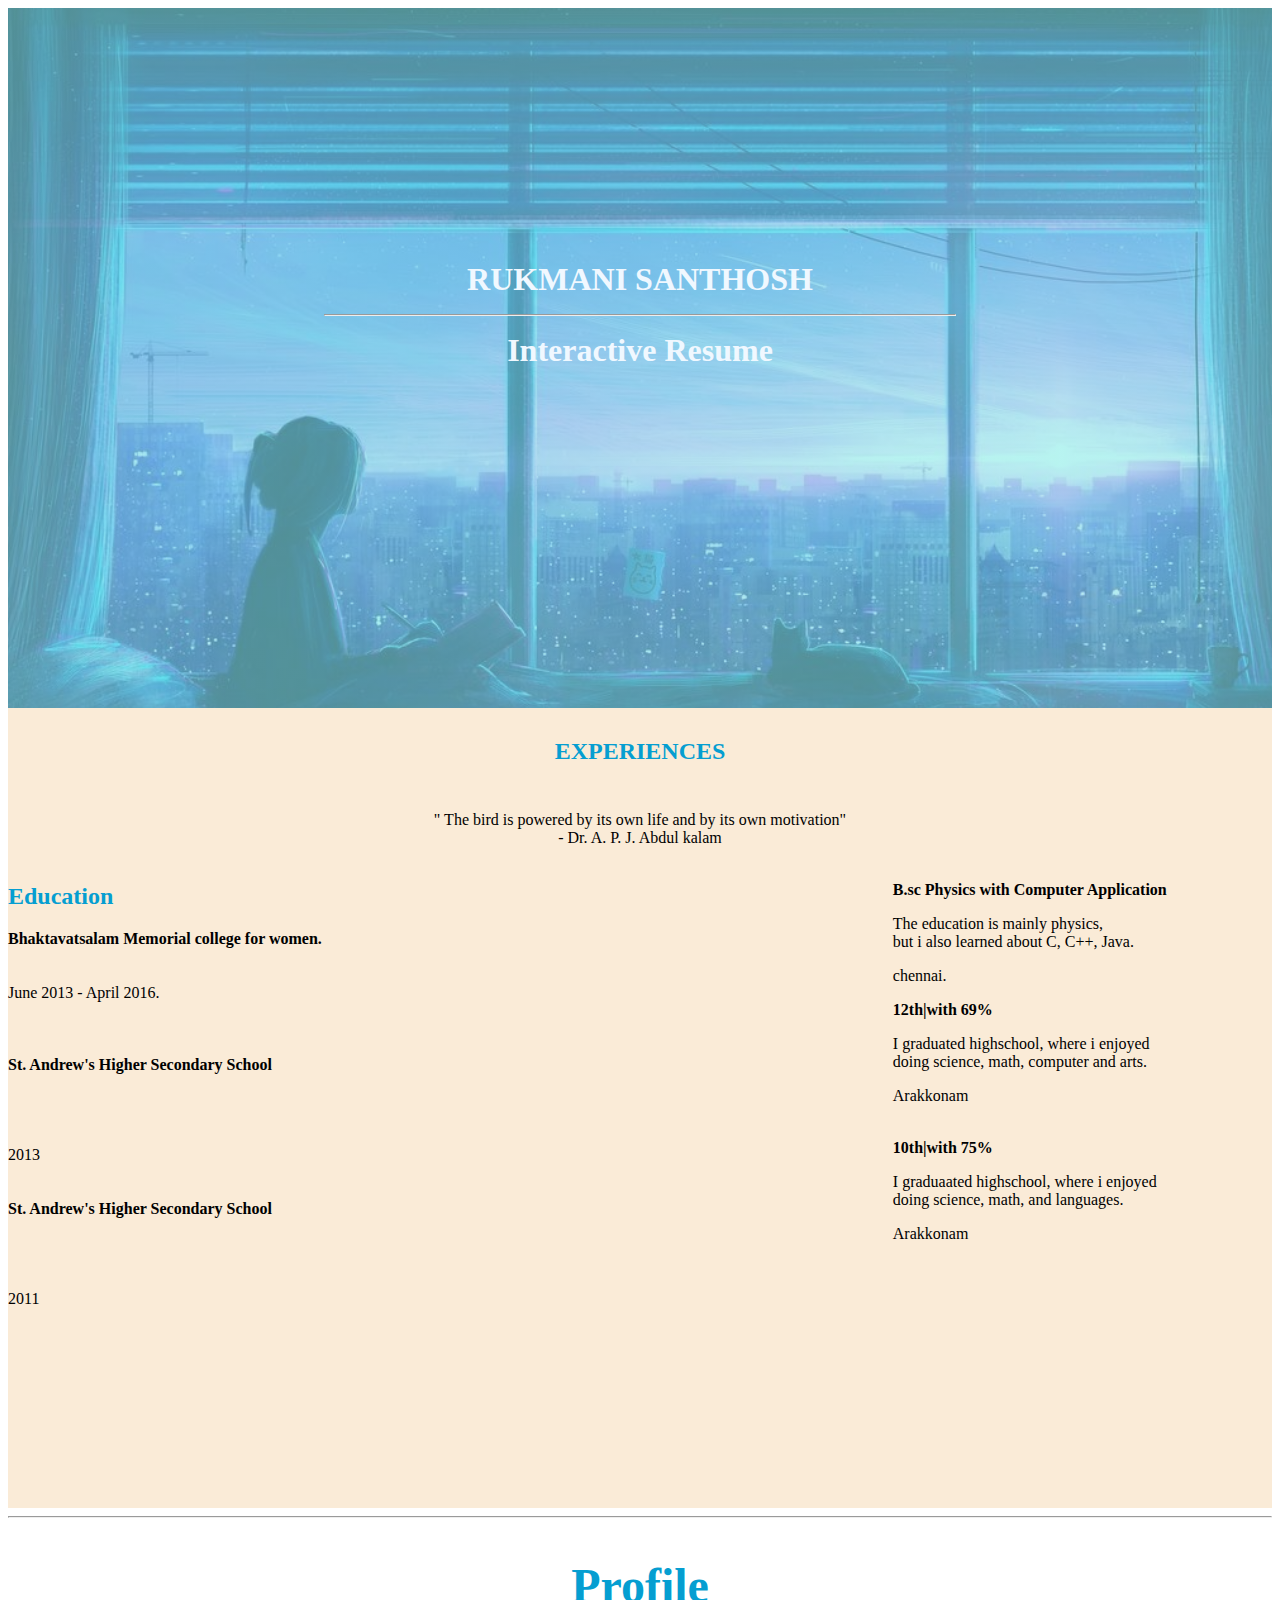
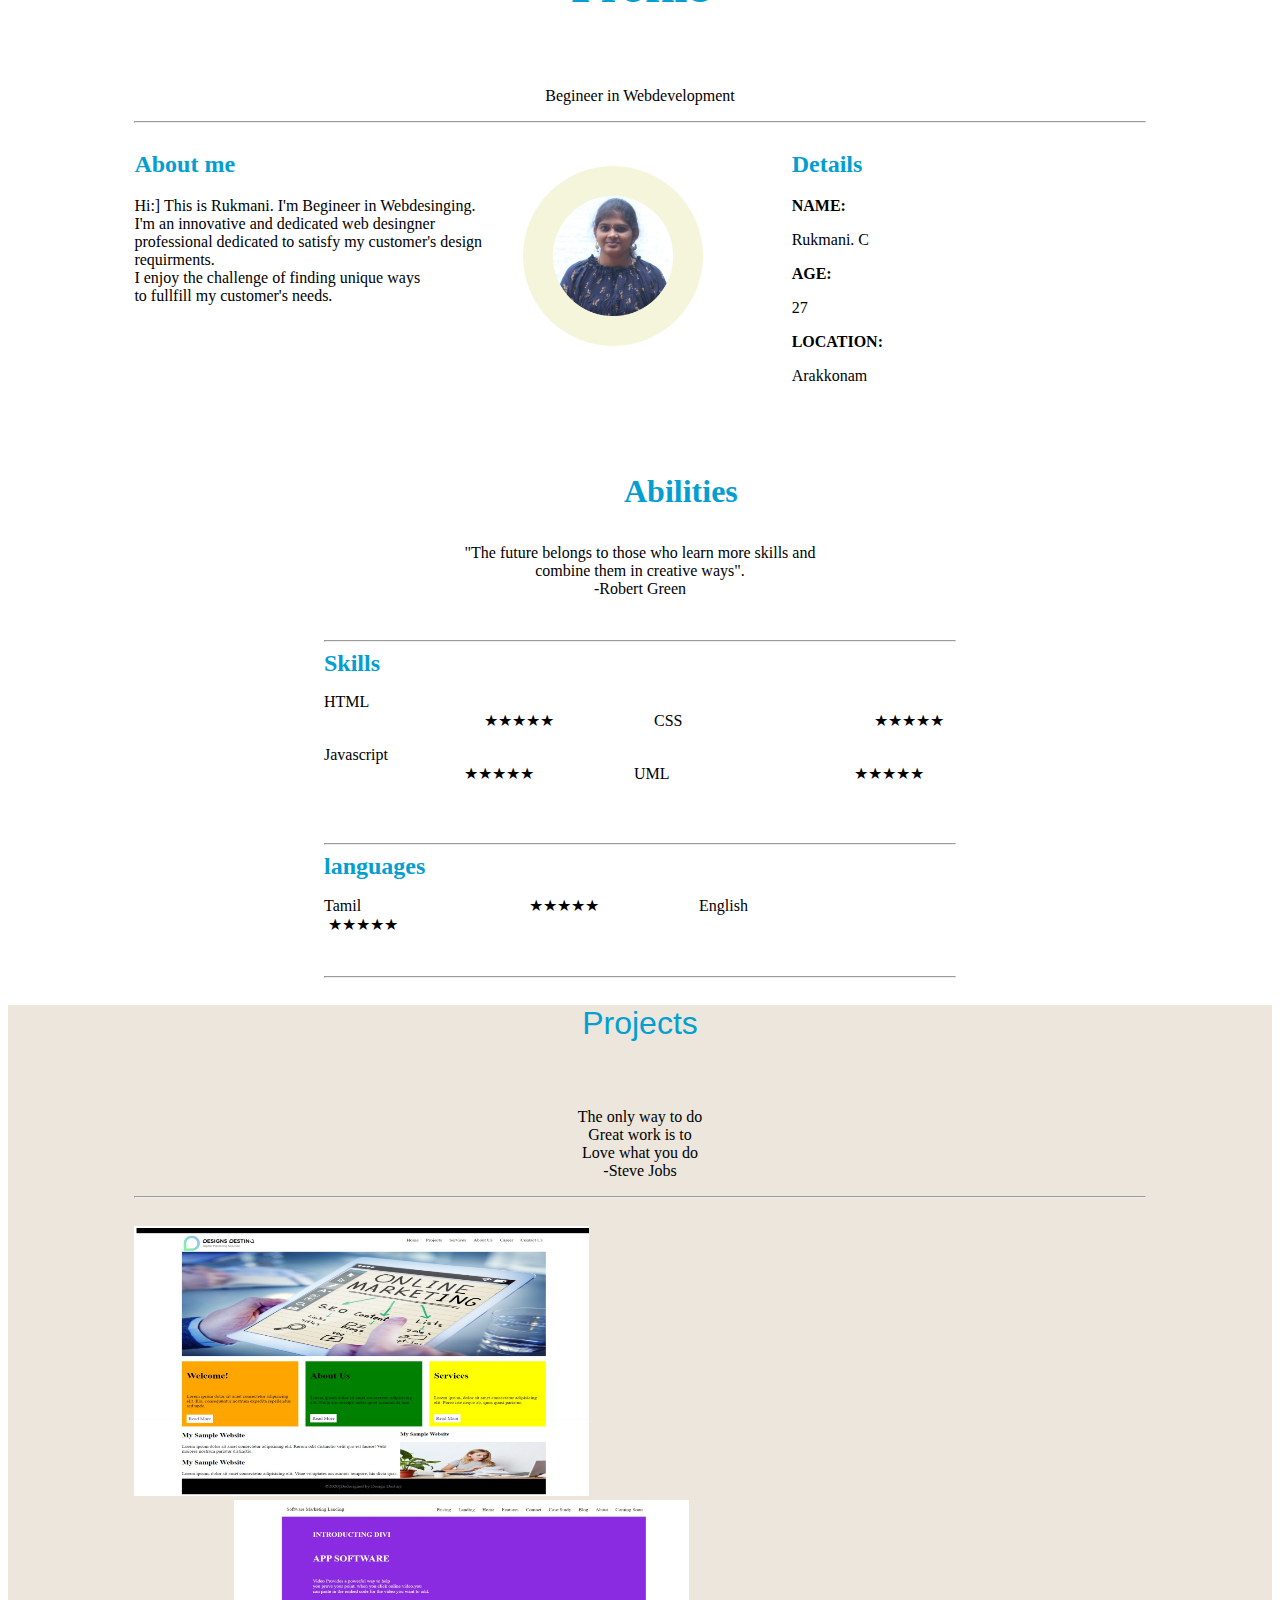
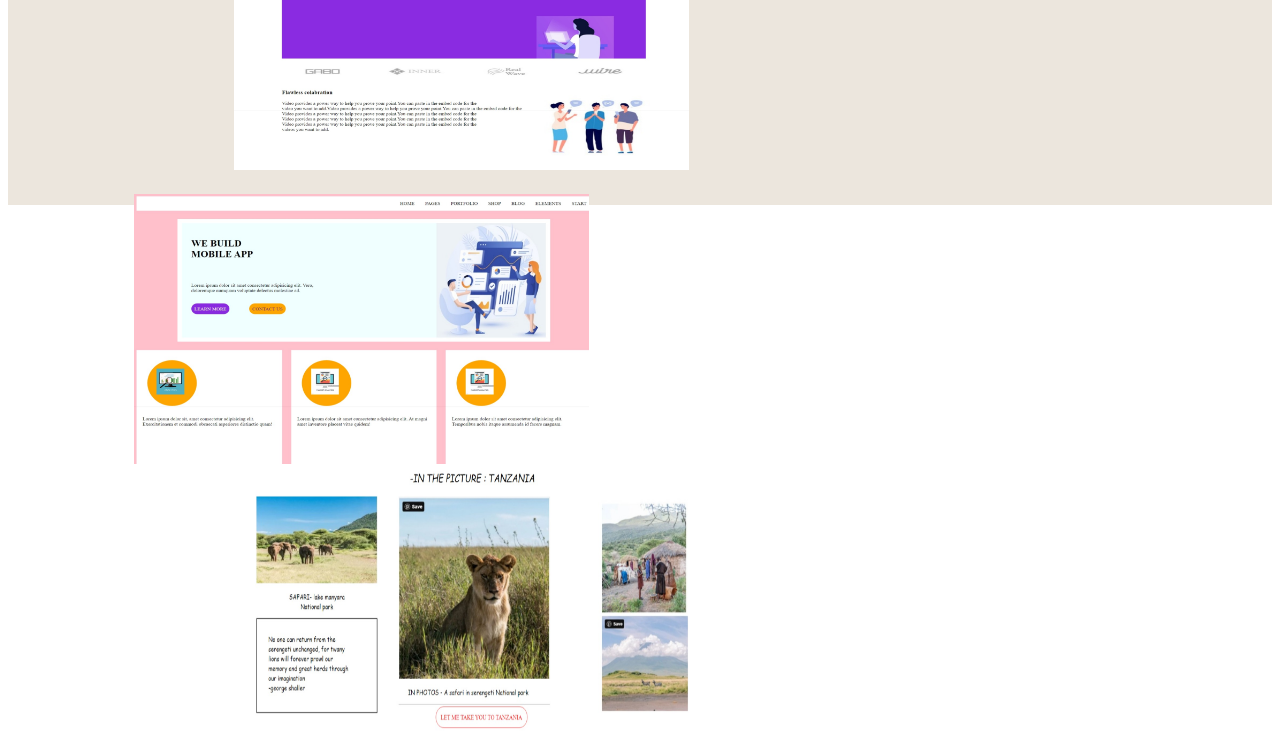
<file: index.html>
<!DOCTYPE html>
<html lang="en">
<head>
    <meta charset="UTF-8">
    <meta name="viewport" content="width=device-width, initial-scale=1.0">
    <title>Document</title>
    <link rel="stylesheet" href="./css/style.css">
</head>
<body>

    <div id="banner">
        
        <h1>RUKMANI SANTHOSH<hr>Interactive Resume</h1>

    </div>

   

<div id="container">

     <div id="experiences">
         <h2>EXPERIENCES</h2>
     </div>

     <div id="quotes">
        <p>" The bird is powered by its own life and by its own motivation"<br> - Dr. A. P. J. Abdul kalam </p>
     </div>
     
  <div id="">

     <div id="box">
            <h2 id="education">Education</h2>
            <B>Bhaktavatsalam Memorial college for women.</B>
            <br><br><br>
            June 2013 - April 2016.
            <br><br><br><br>
            <b>St. Andrew's Higher Secondary School </b>
            <br><br><br><br><br>
            2013
            <br><br><br>
            <b>St. Andrew's Higher Secondary School</b>
             <br><br><br><br><br>
             2011
            
     </div>
    
     <div id="box1">
            <br>
            <B>B.sc Physics with Computer Application </B>
            <p>The education is mainly physics,<br>but i also learned about C, C++, Java.</p>
            <p>chennai.</p>
            <b>12th|with 69%</b>
            <p>I graduated highschool, where i enjoyed <br>doing science, math, computer and arts. </p>
            <p>Arakkonam</p>
            <br>
            <b>10th|with 75%</b>
            <p>I graduaated highschool, where i enjoyed <br>doing science, math, and languages.</p>
            <p>Arakkonam</p>
     </div>

    </div>
   
</div>
<hr>

<div id="container-1">
    <h2 id="profile">Profile</h2>
    <br>
    <p id="web">Begineer in Webdevelopment</p>
    <hr>

    <div id="box-1">
    <h2 class="abtdetails">About me</h2>
    <p>Hi:] This is Rukmani. I'm Begineer in Webdesinging. <br> I'm an innovative and dedicated web desingner <br>professional dedicated to satisfy my customer's
    design requirments. <br> I enjoy the challenge of finding unique ways <br>to fullfill my customer's needs.</p>  
</div>

<div id="box-2">
    <div id="innercircle">
    <img src="./images/profile.png" alt="" id="myphoto" height="100%" width="100%">   
    </div>
    
</div>
     
<div id="box-3">
    <h2 id="details">Details</h2>
    <b>NAME:</b>
    <p>Rukmani. C</p>
    <b>AGE:</b>
    <p>27</p>
    <b>LOCATION:</b>
    <p>Arakkonam</p>
</div>

</div>

<div id="container-2">

    <b id="abilities">Abilities</b>
    <br><br>
    <p id="lines">"The future belongs to those who learn more skills and<br> combine them in creative ways". <br> -Robert Green</p>
    <br>
    <hr>
    
    <div>
        <b id="skills">Skills</b>
        <p>HTML &nbsp;&nbsp;&nbsp;&nbsp;&nbsp;&nbsp;&nbsp;&nbsp;&nbsp;&nbsp;&nbsp;&nbsp;&nbsp;&nbsp;&nbsp;&nbsp;&nbsp;&nbsp;&nbsp;&nbsp;&nbsp;&nbsp;&nbsp;&nbsp;&nbsp;&nbsp;&nbsp;&nbsp;&nbsp;&nbsp;&nbsp;&nbsp;&nbsp;&nbsp;&nbsp;&nbsp;&nbsp;&nbsp;&nbsp;&nbsp;&starf;&starf;&starf;&starf;&starf;&nbsp;&nbsp;&nbsp;&nbsp;&nbsp;&nbsp;&nbsp;&nbsp;&nbsp;&nbsp;&nbsp;&nbsp;&nbsp;&nbsp;&nbsp;&nbsp;&nbsp;&nbsp;&nbsp;&nbsp;&nbsp;&nbsp;&nbsp;&nbsp;&nbsp;CSS&nbsp;&nbsp;&nbsp;&nbsp;&nbsp;&nbsp;&nbsp;&nbsp;&nbsp;&nbsp;&nbsp;&nbsp;&nbsp;&nbsp;&nbsp;&nbsp;&nbsp;&nbsp;&nbsp;&nbsp;&nbsp;&nbsp;&nbsp;&nbsp;&nbsp;&nbsp;&nbsp;&nbsp;&nbsp;&nbsp;&nbsp;&nbsp;&nbsp;&nbsp;&nbsp;&nbsp;&nbsp;&nbsp;&nbsp;&nbsp;&nbsp;&nbsp;&nbsp;&nbsp;&nbsp;&nbsp;&nbsp;&nbsp;&starf;&starf;&starf;&starf;&starf;</p>
        <p>Javascript &nbsp;&nbsp;&nbsp;&nbsp;&nbsp;&nbsp;&nbsp;&nbsp;&nbsp;&nbsp;&nbsp;&nbsp;&nbsp;&nbsp;&nbsp;&nbsp;&nbsp;&nbsp;&nbsp;&nbsp;&nbsp;&nbsp;&nbsp;&nbsp;&nbsp;&nbsp;&nbsp;&nbsp;&nbsp;&nbsp;&nbsp;&nbsp;&nbsp;&nbsp;&nbsp;&starf;&starf;&starf;&starf;&starf;&nbsp;&nbsp;&nbsp;&nbsp;&nbsp;&nbsp;&nbsp;&nbsp;&nbsp;&nbsp;&nbsp;&nbsp;&nbsp;&nbsp;&nbsp;&nbsp;&nbsp;&nbsp;&nbsp;&nbsp;&nbsp;&nbsp;&nbsp;&nbsp;&nbsp;UML&nbsp;&nbsp;&nbsp;&nbsp;&nbsp;&nbsp;&nbsp;&nbsp;&nbsp;&nbsp;&nbsp;&nbsp;&nbsp;&nbsp;&nbsp;&nbsp;&nbsp;&nbsp;&nbsp;&nbsp;&nbsp;&nbsp;&nbsp;&nbsp;&nbsp;&nbsp;&nbsp;&nbsp;&nbsp;&nbsp;&nbsp;&nbsp;&nbsp;&nbsp;&nbsp;&nbsp;&nbsp;&nbsp;&nbsp;&nbsp;&nbsp;&nbsp;&nbsp;&nbsp;&nbsp;&nbsp;&starf;&starf;&starf;&starf;&starf;</p>
        <br><br>
        <hr>
    </div>

    <div>
         <b id="languages">languages</b>
         <p>Tamil &nbsp; &nbsp; &nbsp; &nbsp; &nbsp; &nbsp; &nbsp; &nbsp; &nbsp; &nbsp; &nbsp; &nbsp; &nbsp; &nbsp; &nbsp; &nbsp; &nbsp; &nbsp; &nbsp; &nbsp; &nbsp;&starf;&starf;&starf;&starf;&starf; &nbsp; &nbsp; &nbsp; &nbsp; &nbsp; &nbsp; &nbsp; &nbsp; &nbsp; &nbsp;&nbsp;&nbsp;&nbsp;&nbsp;&nbsp;English &nbsp; &nbsp; &nbsp; &nbsp; &nbsp; &nbsp; &nbsp; &nbsp; &nbsp; &nbsp; &nbsp; &nbsp; &nbsp; &nbsp; &nbsp; &nbsp; &nbsp; &nbsp; &nbsp; &nbsp; &nbsp; &nbsp;&starf;&starf;&starf;&starf;&starf;</p>
         <br>
         <hr>
    </div>

</div>
<div id="container-3">
    <p id="projects">Projects</p>
    <br>
    <p id="quotes">The only way to do <br> Great work is to <br> Love what you do <br> -Steve Jobs</p>

    <div id="images">
        <hr>
        <a href="./projects/project_1/project1.html"><img src="./images/project-1.jpeg" alt="" height="45%" width="45%" class="margin"></a>
        <a href="./projects/project2/project2.html"><img src="./images/project-2.jpeg" alt="" height="45%" width="45%" class="project-2"></a>
        <a href="./projects/project3/"><img src="./images/project-3.jpeg" alt="" height="45%" width="45%" class="margin"></a>
        <a href="./projects/project4/"><img src="./images/project-4.jpeg" alt="" height="45%" width="45%" class="project-2" class="margin"></a>
    </div>
    

</div>


</body>
</html>
</file>
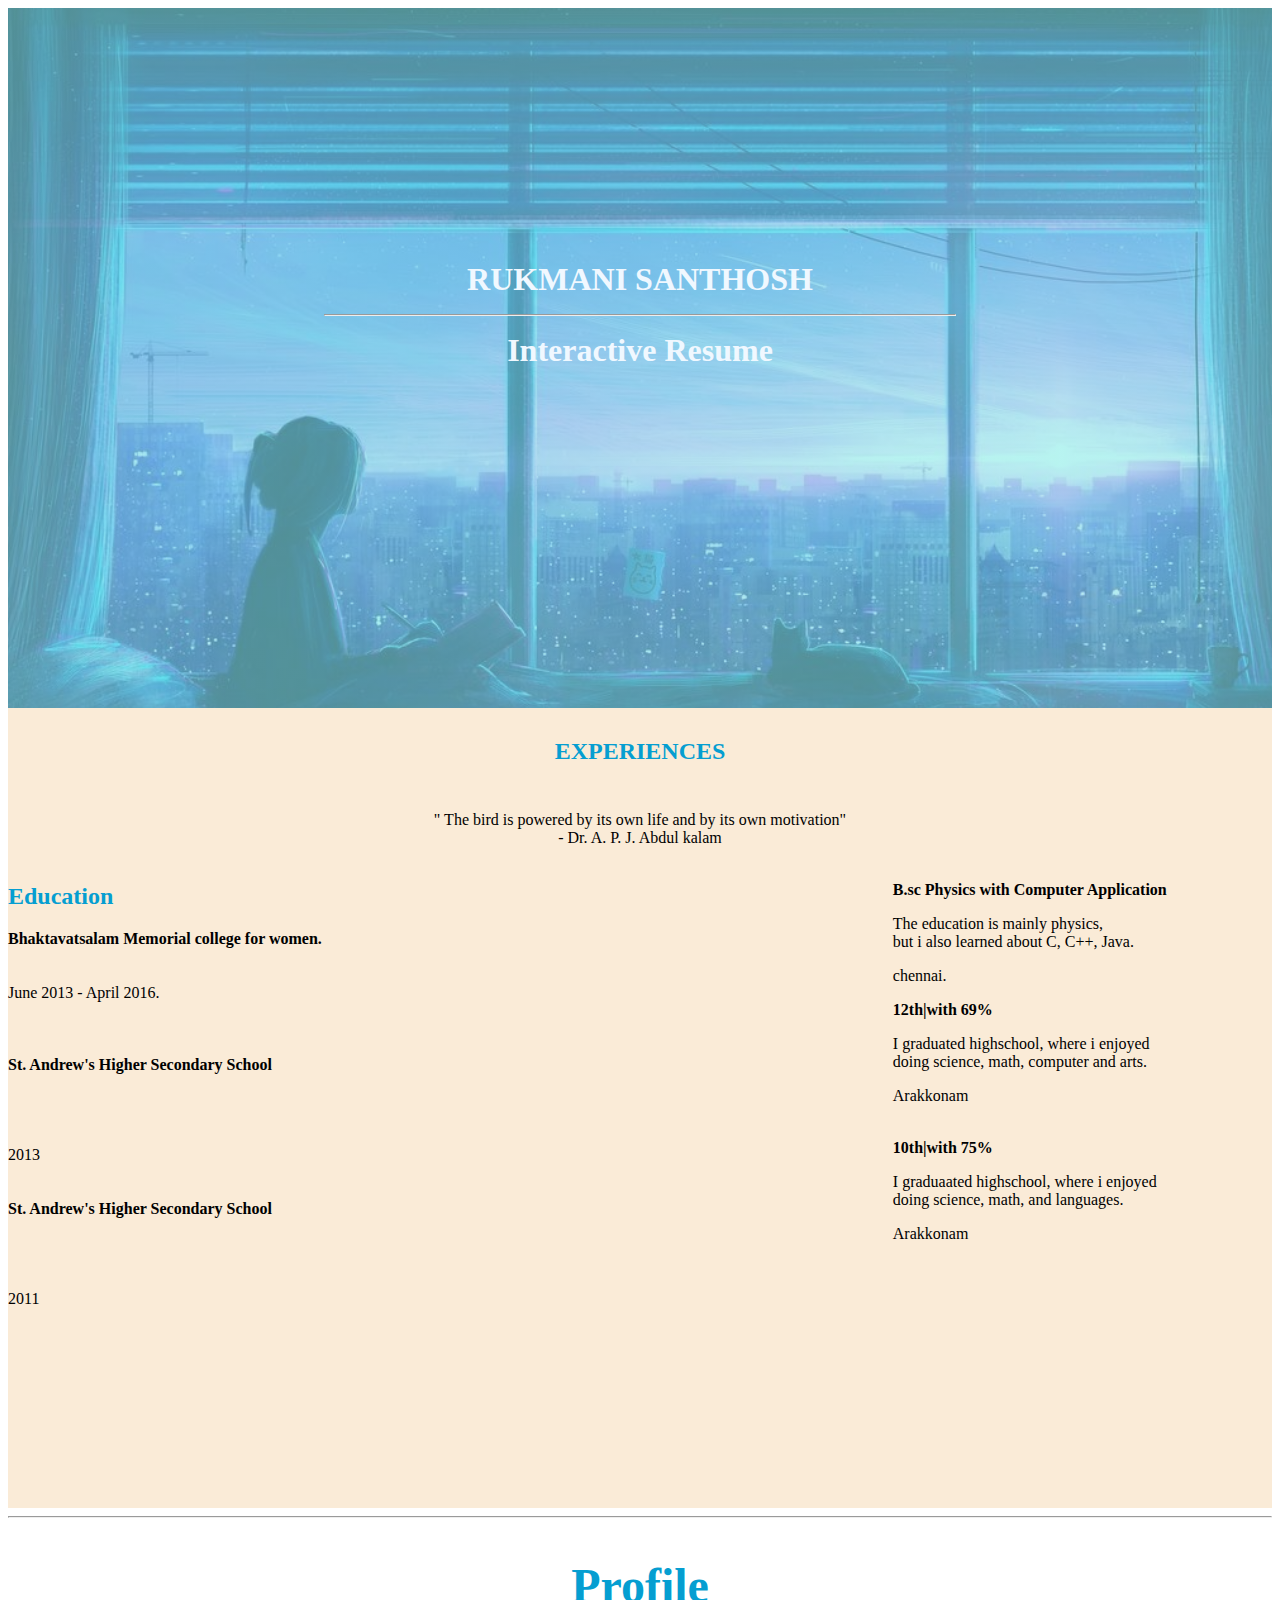
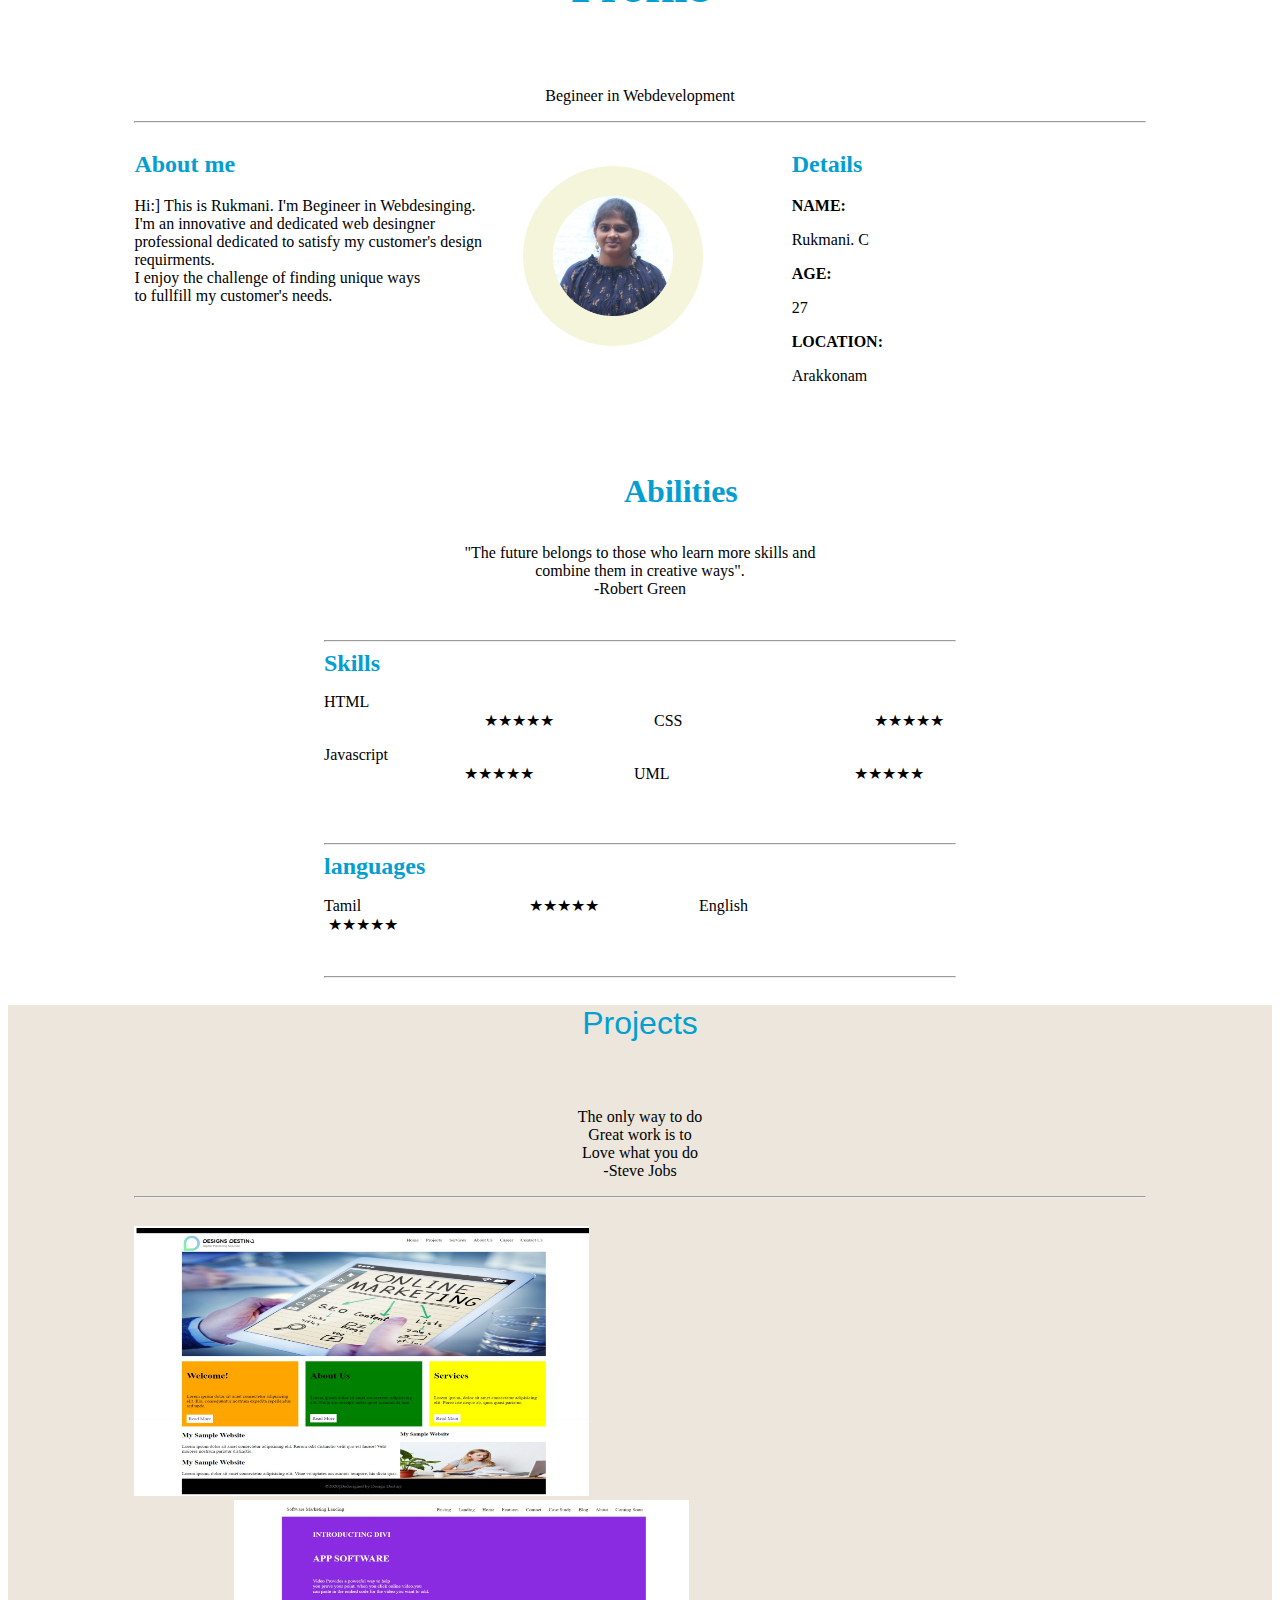
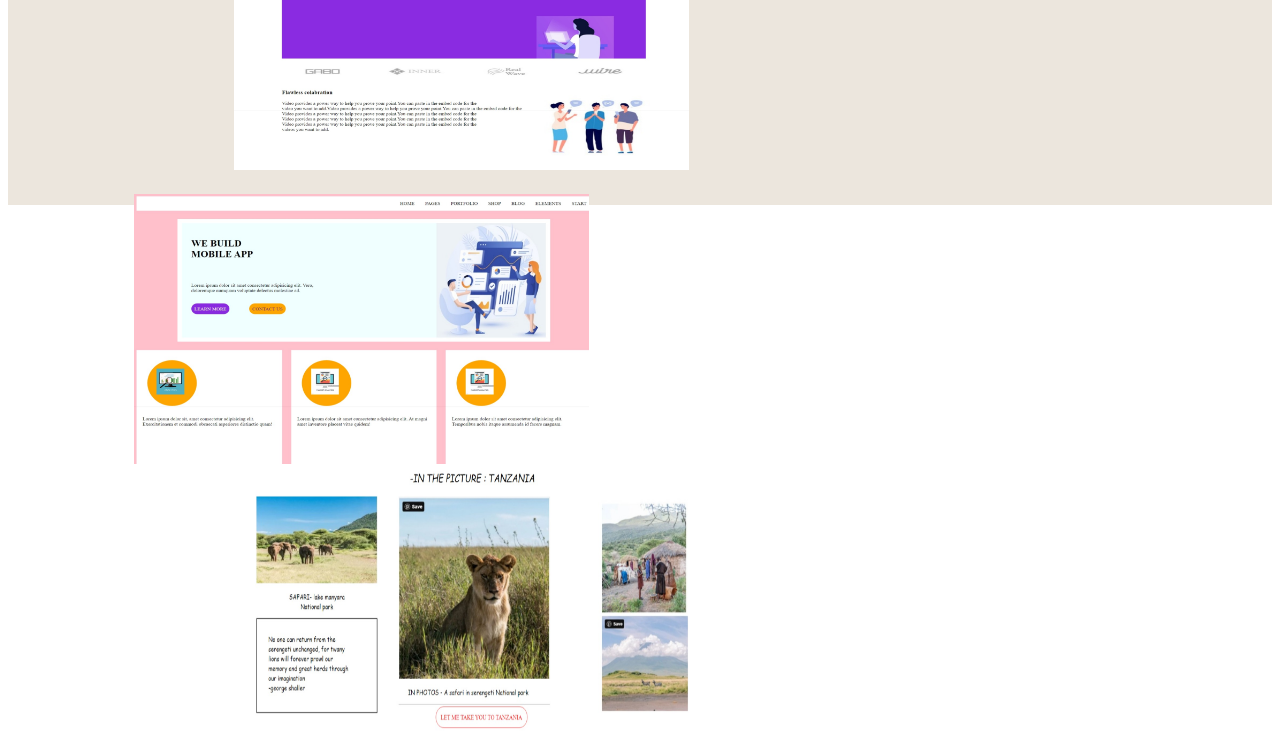
<file: project5.html>
<!DOCTYPE html>
<html lang="en">
<head>
    <meta charset="UTF-8">
    <meta name="viewport" content="width=device-width, initial-scale=1.0">
    <title>Document</title>
    <link rel="stylesheet" href="./css/style.css">
</head>
<body>

    <div id="banner">
        
        <h1>RUKMANI SANTHOSH<hr>Interactive Resume</h1>

    </div>

   

<div id="container">

     <div id="experiences">
         <h2>EXPERIENCES</h2>
     </div>

     <div id="quotes">
        <p>" The bird is powered by its own life and by its own motivation"<br> - Dr. A. P. J. Abdul kalam </p>
     </div>
     
  <div id="">

     <div id="box">
            <h2 id="education">Education</h2>
            <B>Bhaktavatsalam Memorial college for women.</B>
            <br><br><br>
            June 2013 - April 2016.
            <br><br><br><br>
            <b>St. Andrew's Higher Secondary School </b>
            <br><br><br><br><br>
            2013
            <br><br><br>
            <b>St. Andrew's Higher Secondary School</b>
             <br><br><br><br><br>
             2011
            
     </div>
    
     <div id="box1">
            <br>
            <B>B.sc Physics with Computer Application </B>
            <p>The education is mainly physics,<br>but i also learned about C, C++, Java.</p>
            <p>chennai.</p>
            <b>12th|with 69%</b>
            <p>I graduated highschool, where i enjoyed <br>doing science, math, computer and arts. </p>
            <p>Arakkonam</p>
            <br>
            <b>10th|with 75%</b>
            <p>I graduaated highschool, where i enjoyed <br>doing science, math, and languages.</p>
            <p>Arakkonam</p>
     </div>

    </div>
   
</div>
<hr>

<div id="container-1">
    <h2 id="profile">Profile</h2>
    <br>
    <p id="web">Begineer in Webdevelopment</p>
    <hr>

    <div id="box-1">
    <h2 class="abtdetails">About me</h2>
    <p>Hi:] This is Rukmani. I'm Begineer in Webdesinging. <br> I'm an innovative and dedicated web desingner <br>professional dedicated to satisfy my customer's
    design requirments. <br> I enjoy the challenge of finding unique ways <br>to fullfill my customer's needs.</p>  
</div>

<div id="box-2">
    <div id="innercircle">
    <img src="./images/profile.png" alt="" id="myphoto" height="100%" width="100%">   
    </div>
    
</div>
     
<div id="box-3">
    <h2 id="details">Details</h2>
    <b>NAME:</b>
    <p>Rukmani. C</p>
    <b>AGE:</b>
    <p>27</p>
    <b>LOCATION:</b>
    <p>Arakkonam</p>
</div>

</div>

<div id="container-2">

    <b id="abilities">Abilities</b>
    <br><br>
    <p id="lines">"The future belongs to those who learn more skills and<br> combine them in creative ways". <br> -Robert Green</p>
    <br>
    <hr>
    
    <div>
        <b id="skills">Skills</b>
        <p>HTML &nbsp;&nbsp;&nbsp;&nbsp;&nbsp;&nbsp;&nbsp;&nbsp;&nbsp;&nbsp;&nbsp;&nbsp;&nbsp;&nbsp;&nbsp;&nbsp;&nbsp;&nbsp;&nbsp;&nbsp;&nbsp;&nbsp;&nbsp;&nbsp;&nbsp;&nbsp;&nbsp;&nbsp;&nbsp;&nbsp;&nbsp;&nbsp;&nbsp;&nbsp;&nbsp;&nbsp;&nbsp;&nbsp;&nbsp;&nbsp;&starf;&starf;&starf;&starf;&starf;&nbsp;&nbsp;&nbsp;&nbsp;&nbsp;&nbsp;&nbsp;&nbsp;&nbsp;&nbsp;&nbsp;&nbsp;&nbsp;&nbsp;&nbsp;&nbsp;&nbsp;&nbsp;&nbsp;&nbsp;&nbsp;&nbsp;&nbsp;&nbsp;&nbsp;CSS&nbsp;&nbsp;&nbsp;&nbsp;&nbsp;&nbsp;&nbsp;&nbsp;&nbsp;&nbsp;&nbsp;&nbsp;&nbsp;&nbsp;&nbsp;&nbsp;&nbsp;&nbsp;&nbsp;&nbsp;&nbsp;&nbsp;&nbsp;&nbsp;&nbsp;&nbsp;&nbsp;&nbsp;&nbsp;&nbsp;&nbsp;&nbsp;&nbsp;&nbsp;&nbsp;&nbsp;&nbsp;&nbsp;&nbsp;&nbsp;&nbsp;&nbsp;&nbsp;&nbsp;&nbsp;&nbsp;&nbsp;&nbsp;&starf;&starf;&starf;&starf;&starf;</p>
        <p>Javascript &nbsp;&nbsp;&nbsp;&nbsp;&nbsp;&nbsp;&nbsp;&nbsp;&nbsp;&nbsp;&nbsp;&nbsp;&nbsp;&nbsp;&nbsp;&nbsp;&nbsp;&nbsp;&nbsp;&nbsp;&nbsp;&nbsp;&nbsp;&nbsp;&nbsp;&nbsp;&nbsp;&nbsp;&nbsp;&nbsp;&nbsp;&nbsp;&nbsp;&nbsp;&nbsp;&starf;&starf;&starf;&starf;&starf;&nbsp;&nbsp;&nbsp;&nbsp;&nbsp;&nbsp;&nbsp;&nbsp;&nbsp;&nbsp;&nbsp;&nbsp;&nbsp;&nbsp;&nbsp;&nbsp;&nbsp;&nbsp;&nbsp;&nbsp;&nbsp;&nbsp;&nbsp;&nbsp;&nbsp;UML&nbsp;&nbsp;&nbsp;&nbsp;&nbsp;&nbsp;&nbsp;&nbsp;&nbsp;&nbsp;&nbsp;&nbsp;&nbsp;&nbsp;&nbsp;&nbsp;&nbsp;&nbsp;&nbsp;&nbsp;&nbsp;&nbsp;&nbsp;&nbsp;&nbsp;&nbsp;&nbsp;&nbsp;&nbsp;&nbsp;&nbsp;&nbsp;&nbsp;&nbsp;&nbsp;&nbsp;&nbsp;&nbsp;&nbsp;&nbsp;&nbsp;&nbsp;&nbsp;&nbsp;&nbsp;&nbsp;&starf;&starf;&starf;&starf;&starf;</p>
        <br><br>
        <hr>
    </div>

    <div>
         <b id="languages">languages</b>
         <p>Tamil &nbsp; &nbsp; &nbsp; &nbsp; &nbsp; &nbsp; &nbsp; &nbsp; &nbsp; &nbsp; &nbsp; &nbsp; &nbsp; &nbsp; &nbsp; &nbsp; &nbsp; &nbsp; &nbsp; &nbsp; &nbsp;&starf;&starf;&starf;&starf;&starf; &nbsp; &nbsp; &nbsp; &nbsp; &nbsp; &nbsp; &nbsp; &nbsp; &nbsp; &nbsp;&nbsp;&nbsp;&nbsp;&nbsp;&nbsp;English &nbsp; &nbsp; &nbsp; &nbsp; &nbsp; &nbsp; &nbsp; &nbsp; &nbsp; &nbsp; &nbsp; &nbsp; &nbsp; &nbsp; &nbsp; &nbsp; &nbsp; &nbsp; &nbsp; &nbsp; &nbsp; &nbsp;&starf;&starf;&starf;&starf;&starf;</p>
         <br>
         <hr>
    </div>

</div>
<div id="container-3">
    <p id="projects">Projects</p>
    <br>
    <p id="quotes">The only way to do <br> Great work is to <br> Love what you do <br> -Steve Jobs</p>

    <div id="images">
        <hr>
        <a href="./projects/project_1/project1.html"><img src="./images/project-1.jpeg" alt="" height="45%" width="45%" class="margin"></a>
        <a href="./projects/project2/project2.html"><img src="./images/project-2.jpeg" alt="" height="45%" width="45%" class="project-2"></a>
        <a href="./projects/project3/"><img src="./images/project-3.jpeg" alt="" height="45%" width="45%" class="margin"></a>
        <a href="./projects/project4/"><img src="./images/project-4.jpeg" alt="" height="45%" width="45%" class="project-2" class="margin"></a>
    </div>
    

</div>


</body>
</html>
</file>
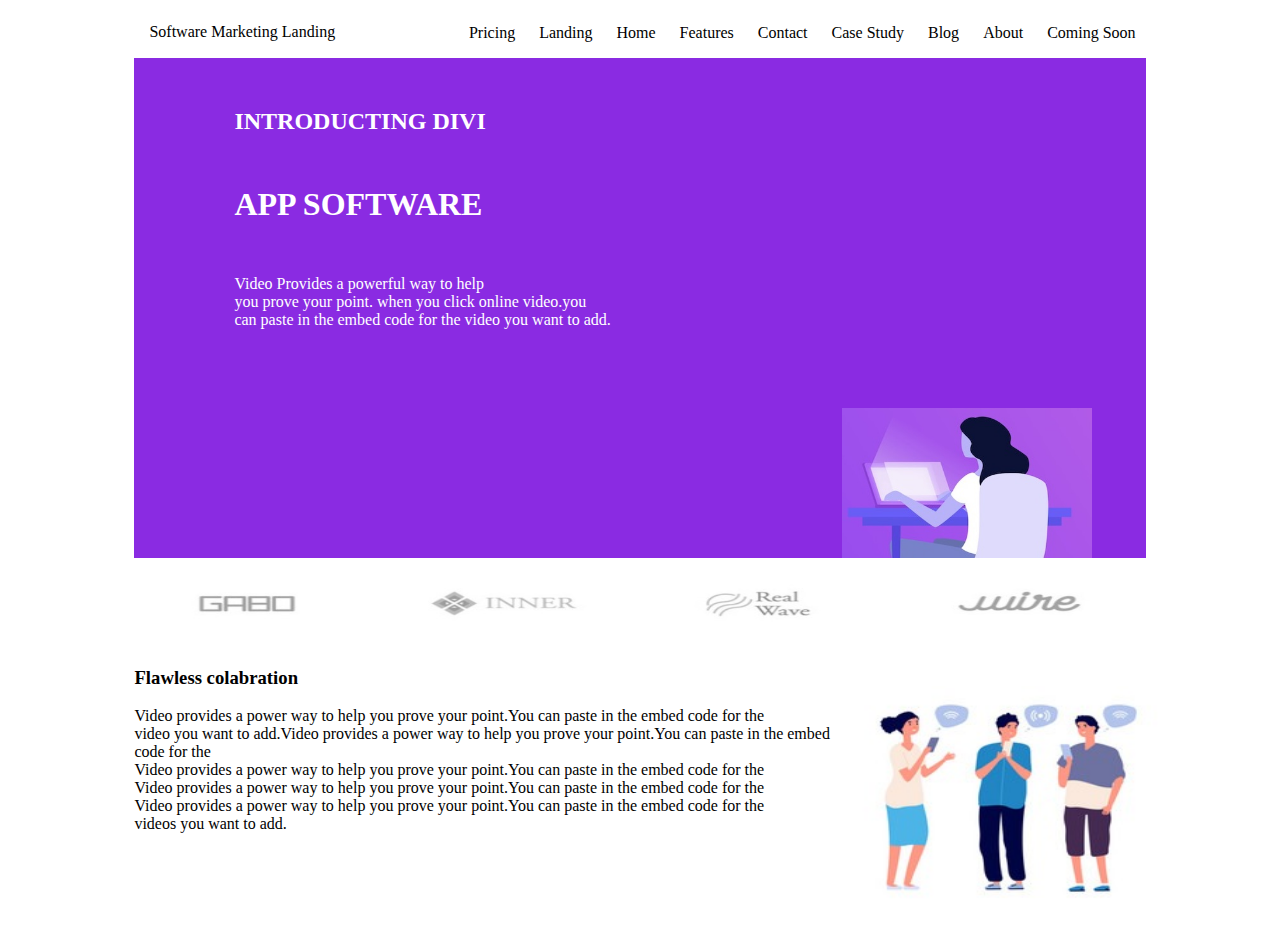
<file: projects/project2/project2.html>
<!DOCTYPE html>
<html lang="en">
<head>
    <meta charset="UTF-8">
    <meta name="viewport" content="width=device-width, initial-scale=1.0">
    <title>Document</title>
    <link rel="stylesheet" href="./CSS/project2.css">
</head>
<body>
    <div id="container">
      
        <div id="header">
            <span id="heading1">Software Marketing Landing</span>
        
            <ul>
            <li><a href="">Pricing</a></li>
            <li><a href="">Landing</a></li>
            <li><a href="">Home</a></li>
            <li><a href="">Features</a></li>
            <li><a href="">Contact</a></li>
            <li><a href="">Case Study</a></li>
            <li><a href="">Blog</a></li>
            <li><a href="">About</a></li>
            <li><a href="">Coming Soon</a></li>
            </ul>

        </div>  

        <div id="banner">
             <h2 class="banners">INTRODUCTING DIVI</h2>
             <h1 class="banners">APP SOFTWARE</h1>
             <p class="banners">Video Provides a powerful way to help <br>you prove your point. when you click online video.you<br>can paste in the embed code for the video you want to add.</p>
            
        </div>

        <div id="banner1">
            <img src="../project2/Images/WhatsApp Image 2023-10-28 at 12.17.41.jpeg" alt="" height="150px" width="250px" id="image">
        </div>

        <div id="intro">
            <img src="../project2/Images/WhatsApp Image 2023-10-28 at 12.17.41 (1).jpeg" alt="" height="90px" width="100%">
        </div>

        <div id="intro1">
             <h3>Flawless colabration</h3>
             <p>Video provides a power way to help you prove your point.You can paste in the embed code for the<br>video you want to add.Video provides a power way to help you prove your point.You can paste in the embed code for the<br>Video provides a power way to help you prove your point.You can paste in the embed code for the<br>Video provides a power way to help you prove your point.You can paste in the embed code for the<br>Video provides a power way to help you prove your point.You can paste in the embed code for the<br>videos you want to add.</p>
            
        </div>
        <div id="intro2">
              <img src="../project2/Images/WhatsApp Image 2023-10-28 at 12.17.55.jpeg" alt="" height="300px" width="110%">
        </div>
    </div>
</body>
</html>
</file>
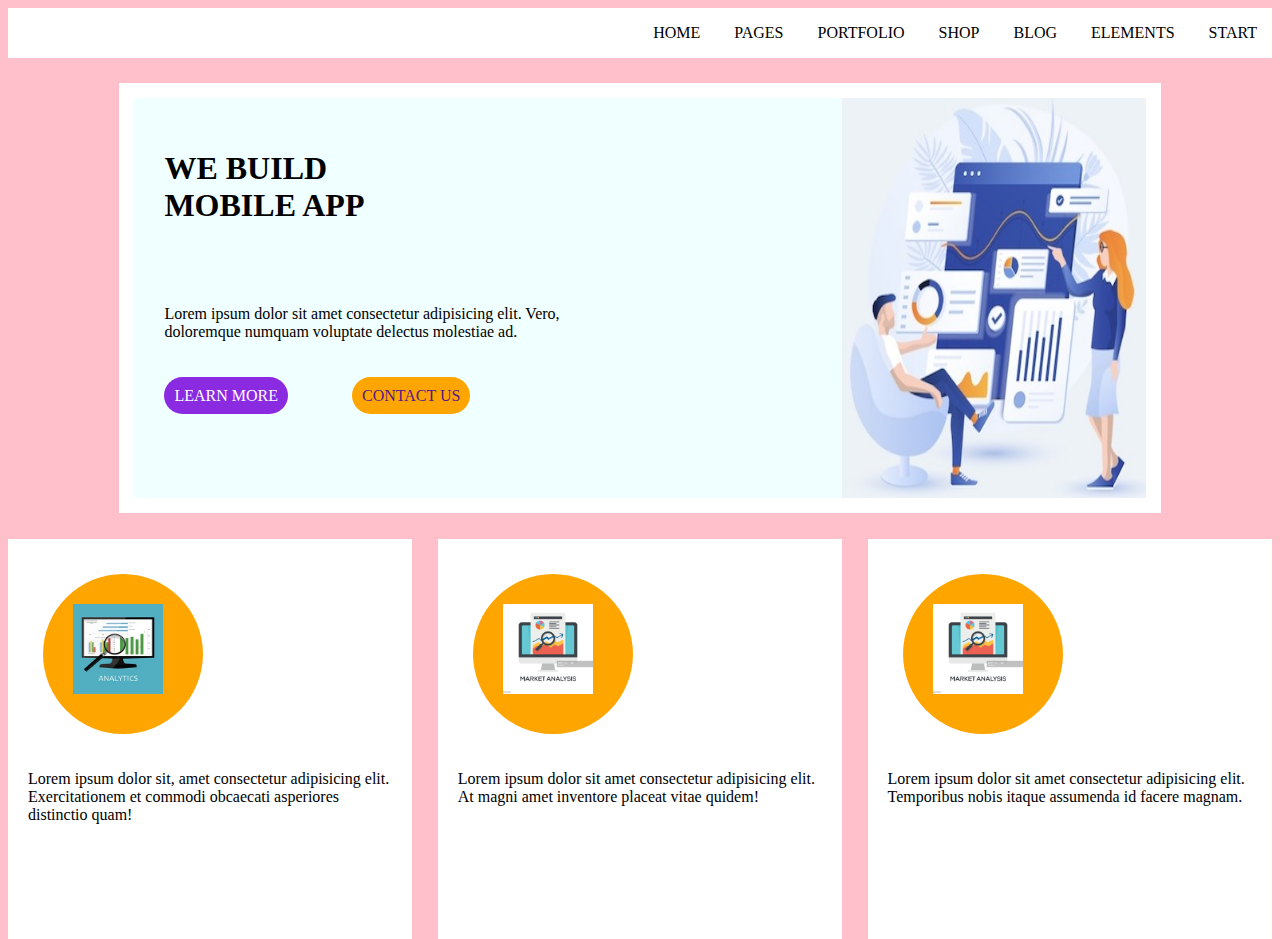
<file: projects/project3/project3.html>
<!DOCTYPE html>
<html lang="en">
<head>
    <meta charset="UTF-8">
    <meta name="viewport" content="width=device-width, initial-scale=1.0">
    <title>Document</title>
    <link rel="stylesheet" href="../project3/css/project3.css">
</head>
<body>

    <div id="header">
        <ul>
            <li><a href="">HOME</a></li>
            <li><a href="">PAGES</a></li>
            <li><a href="">PORTFOLIO</a></li>
            <li><a href="">SHOP</a></li>
            <li><a href="">BLOG</a></li>
            <li><a href="">ELEMENTS</a></li>
            <li><a href="">START</a></li>
        </ul>
    </div>

    <div id="container">
        <div id="container1">
            <h1 class="style1">WE BUILD <br> MOBILE APP</h1>
            <P class="style1">Lorem ipsum dolor sit amet consectetur adipisicing elit. Vero,<br> doloremque numquam voluptate delectus molestiae ad.</P>
            <a href="" id="design1">LEARN MORE</a>
            <a href="" id="design2">CONTACT US</a>
        </div>
        <div id="container2">
             <img src="./images/WhatsApp Image 2023-10-28 at 12.18.48 (1).jpeg" alt="" height="100%" width="100%">
        </div>
   
    </div>
    <div id="boxes">
    <div id="box1">
        <div class="innercircle">
         <img src="./images/WhatsApp Image 2023-10-28 at 12.18.47.jpeg" alt="" height="90px" width="90px">
        </div>
         <p class="style2">Lorem ipsum dolor sit, amet consectetur adipisicing elit. Exercitationem et commodi obcaecati asperiores distinctio quam!</p>
    </div>

    <div id="box2">
        <div class="innercircle">
        <img src="./images/WhatsApp Image 2023-10-28 at 12.18.48.jpeg" alt="" height="90px" width="90px">
        </div>
         <p class="style2">Lorem ipsum dolor sit amet consectetur adipisicing elit. At magni amet inventore placeat vitae quidem!</p>
     </div>

    <div id="box3">
        <div class="innercircle">
        <img src="./images/WhatsApp Image 2023-10-28 at 12.18.48.jpeg" alt="" height="90px" width="90px">
        </div>
         <p class="style2">Lorem ipsum dolor sit amet consectetur adipisicing elit. Temporibus nobis itaque assumenda id facere magnam.</p>
    </div>
</div>



   
</div>

</body>
</html>
</file>
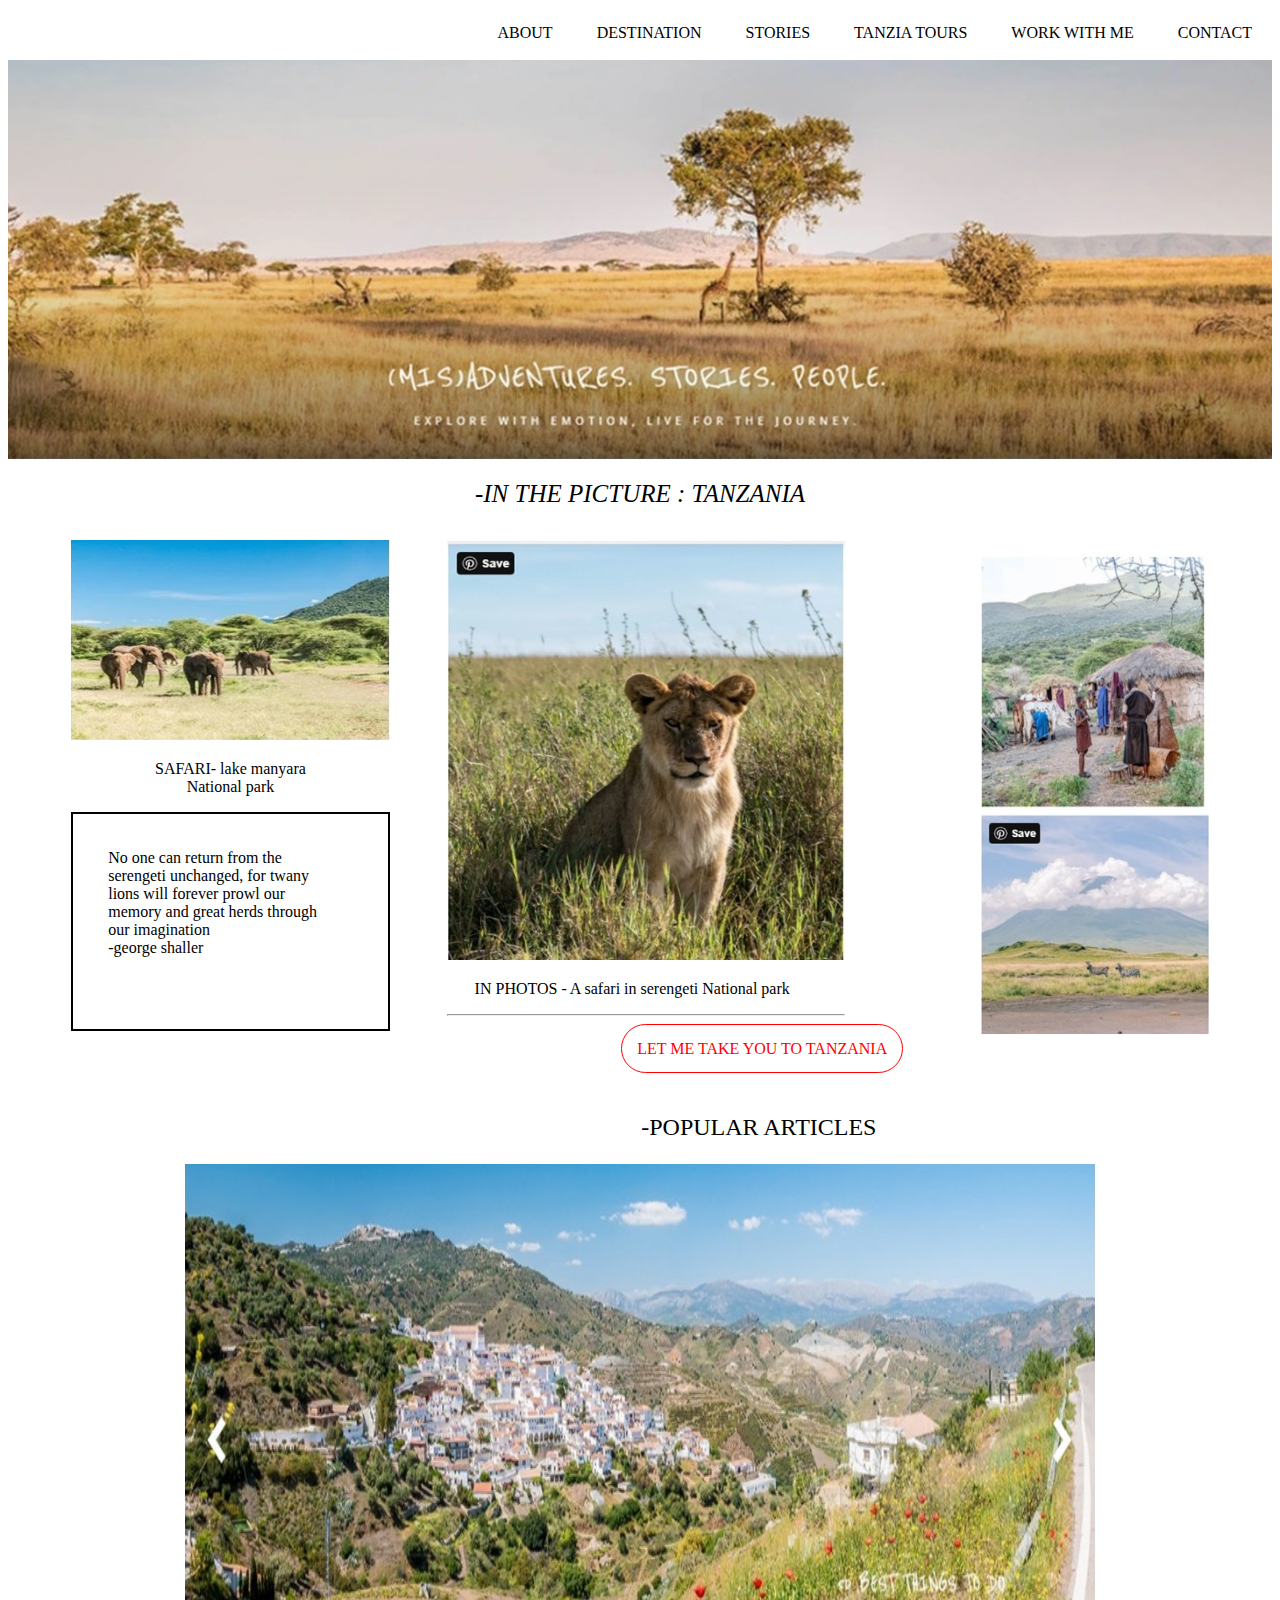
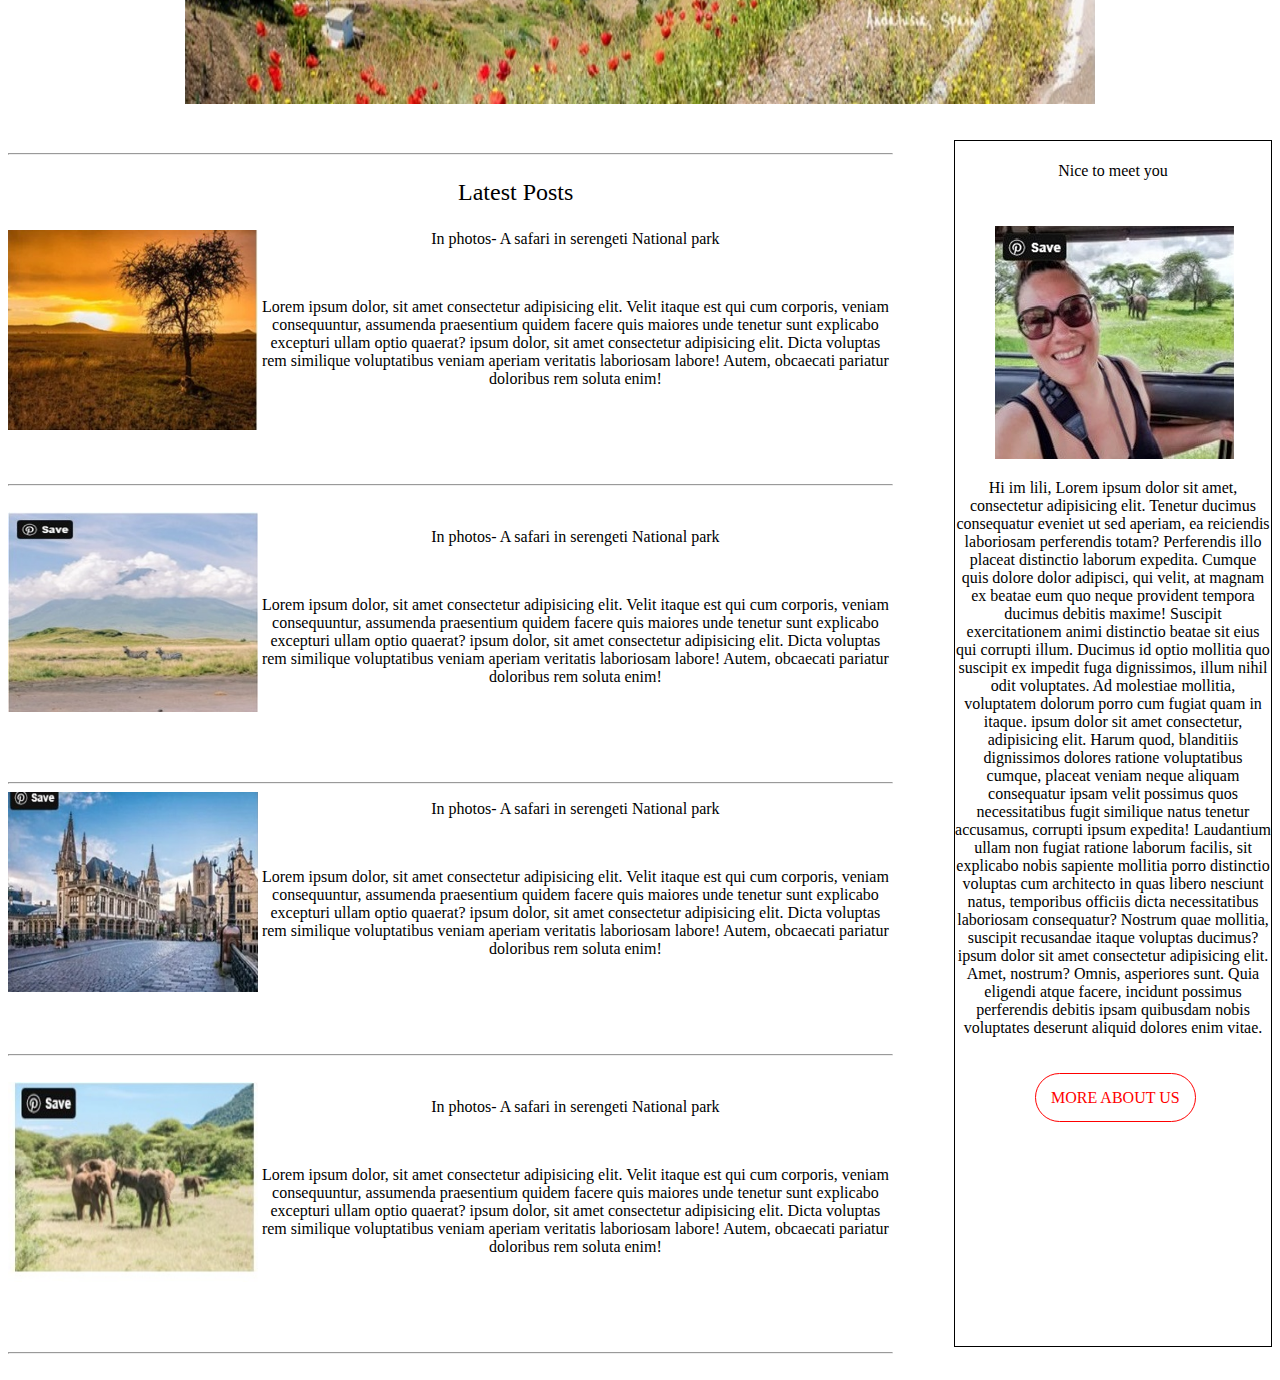
<file: projects/project4/project4.html>
<!DOCTYPE html>
<html lang="en">
<head>
    <meta charset="UTF-8">
    <meta name="viewport" content="width=device-width, initial-scale=1.0">
    <title>Document</title>
    <link rel="stylesheet" href="./css/style.css">
</head>
<body>
    <div id="header">
        <ul>
            <li><a href="">ABOUT</a></li>
            <li><a href="">DESTINATION</a></li>
            <li><a href="">STORIES</a></li>
            <li><a href="">TANZIA TOURS</a></li>
            <li><a href="">WORK WITH ME</a></li>
            <li><a href="">CONTACT</a></li>
        </ul>
    </div>

    <div id="banner">
          <img src="./images/slide2.jpg" alt="" height="400px " width="100%">
    </div>

    <div id="banner1">
             <i>-IN THE PICTURE : TANZANIA</i>
    </div>

<div id="container">
    
    <div id="box1">
        <img src="./images/elephant.jpg" alt="" height="200px" width="100%">
        <p id="safari">SAFARI- lake manyara <br>National park</p>
        <p class="safari1">No one can return from the<br>serengeti unchanged, for twany<br>lions will forever prowl our<br>memory and great herds through<br>our imagination<br>-george shaller</p>

    </div>

    <div id="box2">
          <img src="./images/Slide3.jpg" alt="" height="420px" width="100%">
          <p id="boxpara">IN PHOTOS - A safari in serengeti National park</p><hr>
    </div>

    <div id="box3">
             <img src="./images/box3image.jpg" alt="" height="270px" width="100%">
             <img src="./images/mount.jpg" alt="" height="220px" width="100%">
    </div>

    <div id="banner2">
          <a href="" id="button">LET ME TAKE YOU TO TANZANIA</a>
    </div>

    <div id="banner3">
             <p>-POPULAR ARTICLES</p>
    </div>

    <div id="banner4">
            <img src="./images/intro-1.jpg" alt="" height="540px" width="100%">
    </div>

</div>

<div id="intro">

     
           <hr>
           <p id="intro-1">Latest Posts</p>
           
        <div id="intro-2">
           <img src="./images/intro-2.jpg" alt="" id="img-1">
           <p class="pic">In photos- A safari in serengeti National park </p>
           <br>
           <p class="para">Lorem ipsum dolor, sit amet consectetur adipisicing elit. Velit itaque est qui cum corporis, veniam consequuntur, assumenda praesentium quidem facere quis maiores unde tenetur sunt explicabo excepturi ullam optio quaerat? ipsum dolor, sit amet consectetur adipisicing elit. Dicta voluptas rem similique voluptatibus veniam aperiam veritatis laboriosam labore! Autem, obcaecati pariatur doloribus rem soluta enim!</p>
           <br><br><br><br>
           <hr>
           <br>
           <img src="./images/mount.jpg" alt="" id="img-1">
           <p class="pic">In photos- A safari in serengeti National park </p>
           <br>
           <p class="para">Lorem ipsum dolor, sit amet consectetur adipisicing elit. Velit itaque est qui cum corporis, veniam consequuntur, assumenda praesentium quidem facere quis maiores unde tenetur sunt explicabo excepturi ullam optio quaerat? ipsum dolor, sit amet consectetur adipisicing elit. Dicta voluptas rem similique voluptatibus veniam aperiam veritatis laboriosam labore! Autem, obcaecati pariatur doloribus rem soluta enim!</p>
           <br><br><br><br>
           <hr>

           <img src="./images/london.jpg" alt="" id="img-1">
           <p class="pic">In photos- A safari in serengeti National park </p>
           <br>
           <p class="para">Lorem ipsum dolor, sit amet consectetur adipisicing elit. Velit itaque est qui cum corporis, veniam consequuntur, assumenda praesentium quidem facere quis maiores unde tenetur sunt explicabo excepturi ullam optio quaerat? ipsum dolor, sit amet consectetur adipisicing elit. Dicta voluptas rem similique voluptatibus veniam aperiam veritatis laboriosam labore! Autem, obcaecati pariatur doloribus rem soluta enim!</p>
           <br><br><br><br>
           <hr>

           <br>
           <img src="./images/Slide1.jpg" alt="" id="img-1">
           <p class="pic">In photos- A safari in serengeti National park </p>
           <br>
           <p class="para">Lorem ipsum dolor, sit amet consectetur adipisicing elit. Velit itaque est qui cum corporis, veniam consequuntur, assumenda praesentium quidem facere quis maiores unde tenetur sunt explicabo excepturi ullam optio quaerat? ipsum dolor, sit amet consectetur adipisicing elit. Dicta voluptas rem similique voluptatibus veniam aperiam veritatis laboriosam labore! Autem, obcaecati pariatur doloribus rem soluta enim!</p>
           <br><br><br><br>
           <hr>
           <br>

         </div>

     
          

    
 </div>

    <div id="intro1">
        <p id="footer-1">Nice to meet you</p>
        <img src="./images/lili.jpg" alt="" id="footer-2">
        <p id="footer-3">Hi im lili, Lorem ipsum dolor sit amet, consectetur adipisicing elit. Tenetur ducimus consequatur eveniet ut sed aperiam, ea reiciendis laboriosam perferendis totam? Perferendis illo placeat distinctio laborum expedita. Cumque quis dolore dolor adipisci, qui velit, at magnam ex beatae eum quo neque provident tempora ducimus debitis maxime! Suscipit exercitationem animi distinctio beatae sit eius qui corrupti illum. Ducimus id optio mollitia quo suscipit ex impedit fuga dignissimos, illum nihil odit voluptates. Ad molestiae mollitia, voluptatem dolorum porro cum fugiat quam in itaque. ipsum dolor sit amet consectetur, adipisicing elit. Harum quod, blanditiis dignissimos dolores ratione voluptatibus cumque, placeat veniam neque aliquam consequatur ipsam velit possimus quos necessitatibus fugit similique natus tenetur accusamus, corrupti ipsum expedita! Laudantium ullam non fugiat ratione laborum facilis, sit explicabo nobis sapiente mollitia porro distinctio voluptas cum architecto in quas libero nesciunt natus, temporibus officiis dicta necessitatibus laboriosam consequatur? Nostrum quae mollitia, suscipit recusandae itaque voluptas ducimus? ipsum dolor sit amet consectetur adipisicing elit. Amet, nostrum? Omnis, asperiores sunt. Quia eligendi atque facere, incidunt possimus perferendis debitis ipsam quibusdam nobis voluptates deserunt aliquid dolores enim vitae.</p>
        <br><br>
        <a href="" id="footer-4">MORE ABOUT US</a>
     </div>

</div>
    
</body>
</html>
</file>
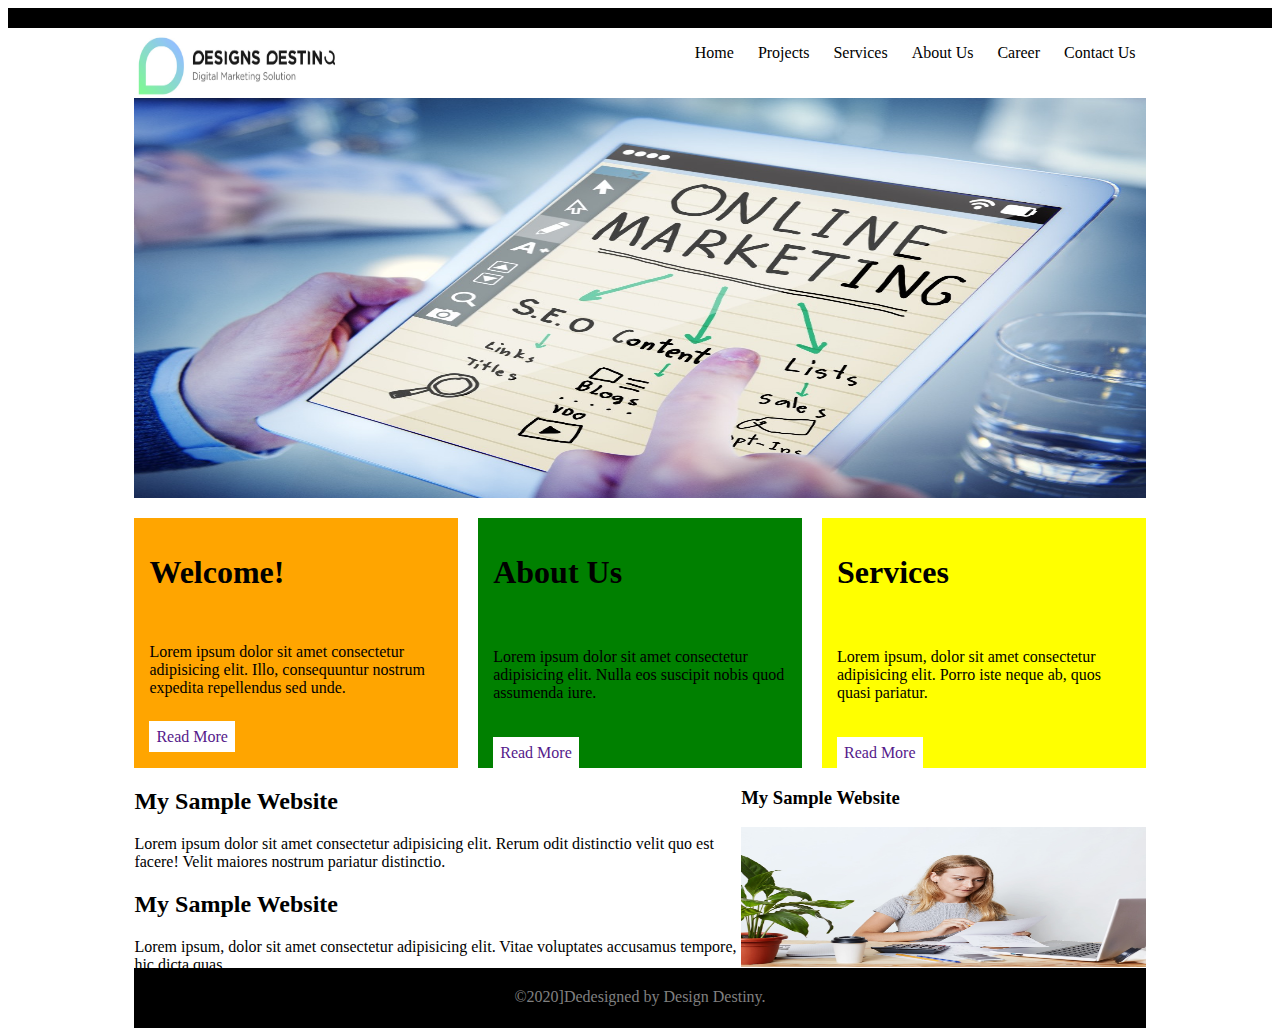
<file: projects/project_1/project1.html>
<!DOCTYPE html>
<html lang="en">
<head>
    <meta charset="UTF-8">
    <meta name="viewport" content="width=device-width, initial-scale=1.0">
    <title>Document</title>
    <link rel="stylesheet" href="./css/style.css">
</head>
<body>
    <div id="topbar"></div>

            <div id="container">
                <div id="header">
                     <img src="./Image/WhatsApp Image 2023-09-10 at 09.58.46 (1).jpeg" alt="" height="70px" width="20%" id="image">
                     <ul>
                        <li><a href="">Home</a></li>
                        <li><a href="">Projects</a></li>
                        <li><a href="">Services</a></li>
                        <li><a href="">About Us</a></li>
                        <li><a href="">Career</a></li>
                        <li><a href="">Contact Us</a></li>
                     </ul>
                </div>

                <div id="banner">
                    <img src="./Image/WhatsApp Image 2023-10-21 at 14.30.39.jpeg" alt="" height="400px" width="100%">
                </div>

                <div id="services">
                     
                    <div id="box1">
                        <h1 class="right">Welcome!</h1>
                        <p class="right">Lorem ipsum dolor sit amet consectetur adipisicing elit. Illo, consequuntur nostrum expedita repellendus sed unde.</p>
                        <a href="" class="style">Read More</a>
                    </div>

                    <div id="box2">
                        <h1 class="right right1" >About Us</h1>
                        <p class="right right1" >Lorem ipsum dolor sit amet consectetur adipisicing elit. Nulla eos suscipit nobis quod assumenda iure.</p>
                        <a href="" class="style1">Read More</a>
                    </div>

                    <div id="box3">
                        <h1 class="right right1">Services</h1>
                        <p class="right right1">Lorem ipsum, dolor sit amet consectetur adipisicing elit. Porro iste neque ab, quos quasi pariatur.</p>
                        <a href="" class="style1">Read More</a>
                    </div>

                </div>

                <div id="intro1">
                        <h2>My Sample Website</h2>
                        <p>Lorem ipsum dolor sit amet consectetur adipisicing elit. Rerum odit distinctio velit quo est facere! Velit maiores nostrum pariatur distinctio.</p>
                        <h2>My Sample Website</h2>
                        <p>Lorem ipsum, dolor sit amet consectetur adipisicing elit. Vitae voluptates accusamus tempore, hic dicta quas.</p>
                </div>

                <div id="intro2">
                         <h3>My Sample Website</h3>
                         <img src="./Image/WhatsApp Image 2023-10-21 at 15.05.14.jpeg" alt="" height="70%" width="100%" >
                </div>

                <div id="footer">
                       &copy;2020]Dedesigned by Design Destiny.
                </div>


            </div>
</body>
</html>
</file>
<file: css/style.css>
#banner{
    background-image: linear-gradient(rgba(136, 236, 231, 0.6), rgba(136, 236, 231, 0.6)),url(../images/girl.jpeg);
    background-attachment: fixed;
    background-size: cover;
    background-position: center;
    background-repeat: no-repeat;
    height: 700px;   
    /* position: relative;  */
}


h1{
    color: aliceblue;
    text-align: center;
    padding-top: 20%;
    width: 50%;
    margin: auto 0;
    padding-left: 25%;
    /* position: absolute; */

}

#container{
    height: 800px;
    background-color: antiquewhite;
    
}

#experiences{
    color: rgb(5, 158, 209);
    text-align: center;
    padding: 10px;

}

#quotes{
    text-align: center;
}

#box{
    height: 530px;
    /* background-color: blue; */
    float: left;
    width: 30%;
}

#box1{
    height: 530px;
    /* background-color: coral; */
    float: right;
    width: 30%;
}


#education{
    color: rgb(5, 158, 209);
}

#container-1{
    height: 500px;
    /* background-color: crimson; */
    width: 80%;
    margin: 0 auto;

}

#box-1{
    height: 300px;
    /* background-color: chartreuse; */
    width: 35%;
    float: left;
}


#box-2{
    height: 300px;
    /* background-color: darkgreen; */
    width: 30%;
    float: left;
}


#innercircle{
    background-color: beige;
    height: 120px;
    width: 120px;
    border-radius: 50%;
    padding: 30px 30px 30px 30px;
    margin: 35px 0px 0px 35px;
}


/* #myphoto{
     height: 120px;
     width: 120px;
 }    */


#box-3{
    height: 300px;
    /* background-color: chocolate; */
    width: 35%;
    float: right;
}

#profile{
    text-align: center;
    color: rgb(5, 158, 209);
    font-size: 3rem;
}


#web{
    text-align: center;
}

.abtdetails{
    color: rgb(5, 158, 209);
}

#details{
    color: rgb(5, 158, 209);
}

#container-2{
    height: 500px;
    /* background-color: darkcyan; */
    width: 50% ;
    margin: 0 auto;
    margin-top: 15px;

}

#abilities{
    font-size: 2rem;
    color: rgb(5, 158, 209);
    padding-left: 300px;
}

#lines{
    text-align: center;
}

#skills{
    font-size: 1.5rem;
    color: rgb(5, 158, 209);
}

#languages{
    font-size: 1.5rem;
    color: rgb(5, 158, 209);
}

#container-3{
    height: 800px;
    background-color: rgb(236, 230, 221);
}

#projects{
    color: rgb(5, 158, 209);
    font-size: 2rem;
    text-align: center;
    font-family: sans-serif ;
}

#quotes{
    text-align: center;
}

#images{
    width: 80%;
    /* background-color: aqua; */
    margin: 0 auto;
    height: 600px;
}

.project-2{
    padding-left: 100px;
}

.margin{
    margin-top: 20px;
 }


/* for smartphone */

@media only screen and(max-width: 767px){

    #banner{
        width: 100%;
    }

    #container{
        width: 100%;
    }

    #experiences{
        width: 100%;
    }

    #quotes{
        width: 100%;
    }

    #box{
        width: 100%;
    }

    #eduation{
        width: 100%;
    }

    #box1{
        width: 100%;
    }

    #container-1{
        width: 100%;
    }

    #profile{
        width: 100%;
    }

    #web{
        width: 100%;
    }

    #box-1{
        width: 100%;
    }

    #abtdetails{
        width: 100%;
    }

    #box-2{
        width: 100%;
    }

    #innercircle{
        width: 100%;
    }

    #box-3[
        width: 100%;
    ]

    #details{
        width: 100%;
    }

    #container-2{
        width: 100%;
    }

    #abilities{
        width: 100%;
    }

    #lines{
        width: 100%;
    }

    #skills{
        width: 100%;
    }

    #languages{
        width: 100%;
    }

    #container-3{
        width: 100%;
    }

    #projects{
        width: 100%;
    }

    #quotes{
        width: 100%;
    }

    #images{
        width: 100%;
    }

}


/* for tablet size */

@media only screen and(min-wudth: 768px) and (max-width: 1023px){

    #banner{
        width: 100%;
    }

    #container{
        width: 100%;
    }

    #experiences{
        width: 100%;
    }

    #quotes{
        width: 100%;
    }

    #box{
        width: 100%;
    }

    #eduation{
        width: 100%;
    }

    #box1{
        width: 100%;
    }

    #container-1{
        width: 100%;
    }

    #profile{
        width: 100%;
    }

    #web{
        width: 100%;
    }

    #box-1{
        width: 100%;
    }

    #abtdetails{
        width: 100%;
    }

    #box-2{
        width: 100%;
    }

    #innercircle{
        width: 100%;
    }

    #box-3[
        width: 100%;
    ]

    #details{
        width: 100%;
    }

    #container-2{
        width: 100%;
    }

    #abilities{
        width: 100%;
    }

    #lines{
        width: 100%;
    }

    #skills{
        width: 100%;
    }

    #languages{
        width: 100%;
    }

    #container-3{
        width: 100%;
    }

    #projects{
        width: 100%;
    }

    #quotes{
        width: 100%;
    }

    #images{
        width: 100%;
    }
}
</file>
<file: projects/project2/CSS/project2.css>
#container{
    width: 80%;
    margin: 0 auto;
}

#header ul li a{
    text-decoration: none;
    color: black;
}

#header ul li{
    display: inline;
    padding: 10px;
}

#header ul{
    float: right;
}

#heading1{
     margin: 15px;
     float: left;
     font: Roboto;
}

#banner{
    background-color: blueviolet;
    height: 500px;
    width: 70%;
    float: left;
    color: white;
}

#banner1{
    background-color: blueviolet;
    height: 500px;
    width: 30%;
    float: right;
    color: white;
}
#image{
    padding-top: 350px;
}

.banners{
    padding-left: 100px;
    padding-top: 30px;
}


#intro{
    background-color: red;
    height: 90px;
    clear: both;
}

#intro1{
    height: 300px;
    width: 70%;
    float: left;
}

#intro2{
    background-color: darkgreen;
    height: 300px;
    width: 30%;
    float: right;
}
</file>
<file: projects/project3/css/project3.css>
body{
    background-color: pink;
}

#header{
    height: 40px;
    width: 100%;
    background-color: white;
    margin-bottom: 2%;
    padding-bottom: 10px;

}

#header ul{
    float: right;
}

#header ul li a{
    text-decoration: none;
    color: black;
}

#header ul li{
    display: inline;
    padding: 15px;
}

#container{
    background-color: azure;
     height: 400px;
     width: 80%;
     margin: 40px 0px 40px 0px;
     border: 15px solid white ;
     margin: 0 auto;

 }

#container1{
   
    height: 400px;
    width: 50%;
    float: left;
    
}

#container2{
   height: 400px;
   width: 30%;
   float: right;
}

.style1{
    padding: 30px;
}

#design1{
    text-decoration: none;
    margin: 30px;
    padding: 10px;
    background-color: blueviolet;
    border-radius: 30px;
    color: white;
}

#design2{
    text-decoration: none;
    background-color: orange;
    margin: 30px;
    padding: 10px;
    border-radius: 30px;

}

.style{
    padding: 30px 0px 0px 50px;
}

#style1{
    text-decoration: none;
    padding:12px;
    border-radius: 20px;
    background-color: blueviolet;
    color: white;
    margin-left: 50px;

}

#style2{
    text-decoration: none;
    padding:12px ;
    margin: 5px;
    border-radius: 20px;
    color: white;
    background-color: orange;
    margin-left: 50px;

}

#box1{
    height: 400px;
    width: 32%;
    float: left;
    margin-right: 2%;
    background-color: white;
    
}

#box2{
    height: 400px;
    width: 32%;
    float: left;
    margin-right: 2%;
    background-color: white;
}

#boxes{
    margin-top: 2%;
}

#box3{
    height: 400px;
    width: 32%;
    float: right;
    background-color: white;
}

.style2{
    padding: 20px;
}

.innercircle{
    background-color: orange;
    height: 100px;
    width: 100px;
    border-radius: 50%;
    padding: 30px 30px 30px 30px;
    margin: 35px 0px 0px 35px;
}
</file>
<file: projects/project4/css/style.css>
#header{
      height: 50px;
      width: 100%;
      background-color: white;
      margin-bottom: 2px;
      
}

#header ul a{
    text-decoration: none;
    color: black;

}

#header ul{
    float: right;
}

#header ul li{
    display: inline;
    padding: 20px;
}

#banner{
    height: 400px;
    /* background-color: yellow; */
    width: 100%;
    clear: both;

}

#banner1{
    height: 60px;
    /* background-color: greenyellow; */
    width: 100%;
    font-family: cursive;
    text-align: Center;
    padding-top: 20px;
    font-size: 25px;
}

#container{
    height: 1200px;
    width: 90%;
    margin: 0 auto;
}

#box1{
    height: 500px;
    width: 28%;
    float: left;
    margin-right:5%;
}

#safari{
    font-family: cursive;
    text-align: center;
}

.safari1{
    border: 2px solid ;
    font-family: cursive;
    padding: 35px;
    height: 145px;
}

#box2{
    height: 500px;
    width: 35%;
    float: left;
    margin-right: 5%;
}

#boxpara{
    font-family: cursive;
    padding-left: 28px;
}

#box3{
    height: 500px;
    width: 20%;
    float: right;
}

#banner2{
    height: 50px;
    width: 100%;
    clear: both;
    background-color: white;
}

#button{
    text-decoration: none;
    color: red;
    margin-left: 550px;
    padding: 15px;
     border: 1px solid red;
     border-radius: 50px;
     margin-top: 50px;
}

#banner3{
    height: 50px;
    width: 100%;
    padding-left: 570px;
    font-family: cursive;
    font-size: 1.5rem;
}

#banner4{
    background-color: darkgoldenrod;
    height: 540px;
    width: 80%;
    margin: 0 auto;
    
}

#intro{
    /* background-color: darkred; */
    height: 1200px;
    width: 70%; 
    float: left;
    padding-top: 5px;
    float: left;
}

#intro-1{
    font-family: cursive;
    font-size: 1.5rem;
    padding-left: 450px;
}

#img-1{
    background-color: purple;
    float: left;
    height: 200px;
    width: 250px;
}

.pic{
    text-align: center;
    font-family: cursive;

}

.para{
    text-align: center;
}


#intro1{
    /* background-color: darkorchid; */
    height: 1200px;
    padding-top: 5px;
    border: 1px solid black;
    width: 25%;
    float: right;
}

#footer-1{
    text-align: center;
    font-family: cursive;
}

#footer-2{
    padding-left: 40px;
    padding-top: 30px;
}

#footer-3{
    text-align: center;
}

#footer-4{
    color: red;
    text-decoration: none;
    border: 1px solid red;
    border-radius: 50px;
    padding: 15px;
    margin-left: 80px;

}
</file>
<file: projects/project_1/css/style.css>
#topbar{
    background-color: black;
    height: 20px;
    width: 100%;
}

#container{
    width: 80%;
    margin: 0 auto;
}

#header{
    height: 70px;
}

#header image{
    float: left;
}

#header ul{
    float: right;
    
}

#header ul li a{
    text-decoration: none;
    color: black;
}

#header ul li{
    display: inline;
    padding: 10px;
}

#banner{
     height: 400px;
     margin-bottom: 20px;
}

#services{
    height: 250px;
}

#box1{
    height: 250px;
    width: 32%;
    float: left;
    margin-right: 2%;
    background-color: orange;
}

#box2{
    height: 250px;
    width: 32%;
    float: left;
    margin-right: 2%;
    background-color: green;
}

#box3{
    height: 250px;
    width: 32%;
    float: right;
    background-color: yellow;
}

.right{
    padding: 15px;
}

.right1{
    margin-bottom: 27px;
}

.style{
    background-color: white;
    text-decoration: none;
    margin-left: 15px;
    padding: 7px;
}

.style1{
    background-color: white;
    text-decoration: none;
    margin: 0px 0px 0px 15px;
    padding: 7px;
}

#intro1{
    height: 200px;
    width: 60%;
    float: left;
}

#intro2{
    height: 200px;
    width: 40%;
    float: right;
}

#footer{
    background-color: black;
    height: 20px;
    color: gray;
    text-align: center;
    padding: 20px;
    clear: both;
}
</file>
